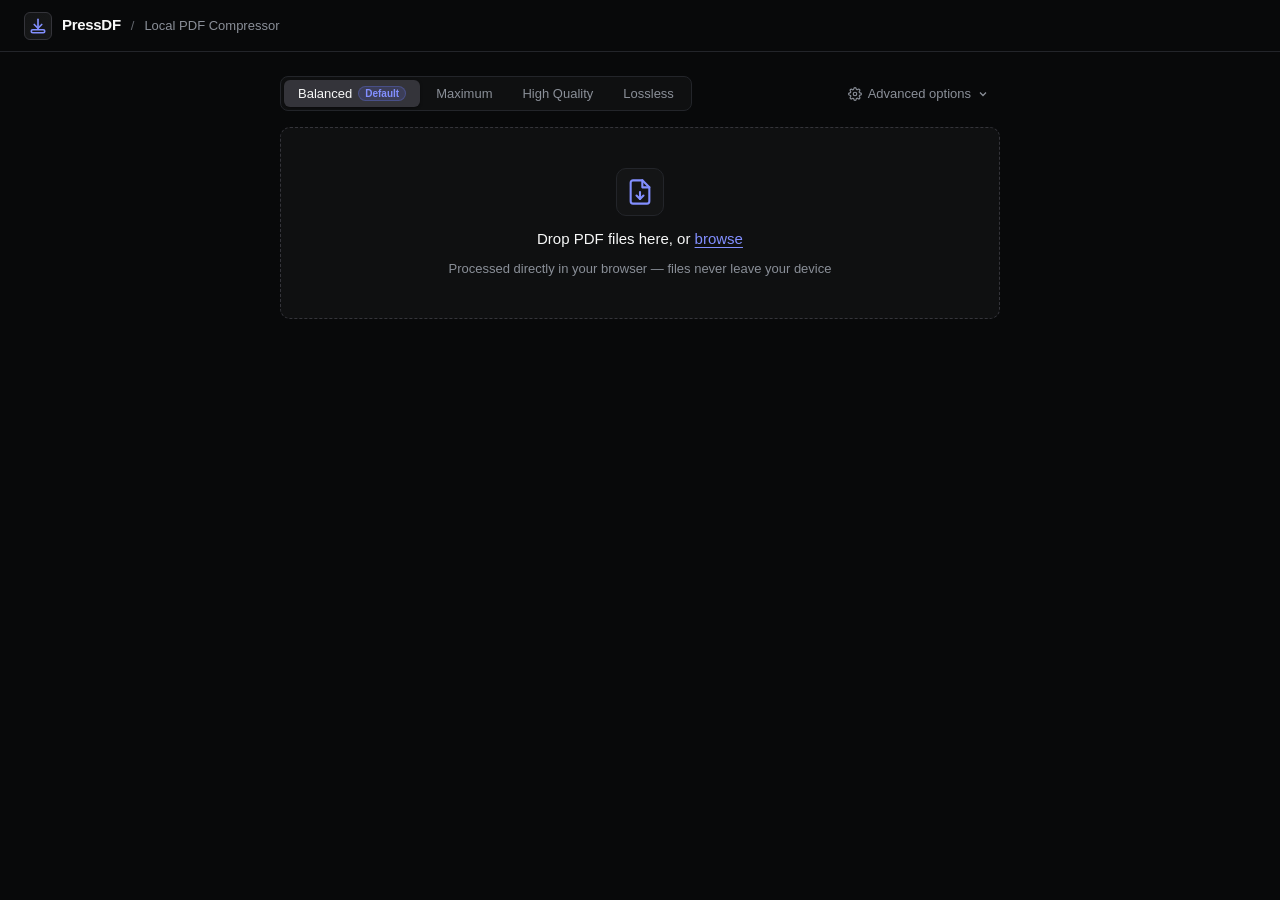
<file: docs/index.html>
<!DOCTYPE html>
<html lang="en">
<head>
  <meta charset="UTF-8" />
  <meta name="viewport" content="width=device-width, initial-scale=1.0" />
  <title>PressDF — Local PDF Compressor</title>
  <link rel="icon" type="image/svg+xml" href="data:image/svg+xml,%3Csvg xmlns='http://www.w3.org/2000/svg' viewBox='0 0 24 24' fill='none' stroke='%235e6ad2' stroke-width='2.2' stroke-linecap='round' stroke-linejoin='round'%3E%3Cpolyline points='7 10 12 15 17 10'/%3E%3Cline x1='12' y1='15' x2='12' y2='3'/%3E%3Crect x='3' y='17' width='18' height='4' rx='2'/%3E%3C/svg%3E" />
  <link rel="stylesheet" href="styles.css" />
</head>
<body>
  <div class="app-layout">
    <!-- Top Bar -->
    <header class="app-header">
      <div class="brand">
        <div class="brand-logo" aria-hidden="true">
          <svg width="18" height="18" viewBox="0 0 24 24" fill="none" stroke="currentColor" stroke-width="2.2" stroke-linecap="round" stroke-linejoin="round">
            <polyline points="7 10 12 15 17 10"></polyline>
            <line x1="12" y1="15" x2="12" y2="3"></line>
            <rect x="3" y="17" width="18" height="4" rx="2"></rect>
          </svg>
        </div>
        <span class="brand-name">PressDF</span>
        <span class="brand-divider">/</span>
        <span class="brand-tag">Local PDF Compressor</span>
      </div>
    </header>

    <!-- Main Focused Content (Single-Column, max-width: 760px) -->
    <main class="main-container">

      <!-- Preset Segmented Selector & Advanced Options Toggle -->
      <section class="compression-header" aria-label="Compression settings">
        <div class="presets-row">
          <div class="preset-pill-group" role="radiogroup" aria-label="Compression Presets">
            <button type="button" class="preset-pill active" data-preset="balanced" title="Recommended balance between file size and visual fidelity">
              <span>Balanced</span>
              <span class="pill-badge">Default</span>
            </button>
            <button type="button" class="preset-pill" data-preset="extreme" title="Maximum compression (96 DPI, 50% JPEG quality)">
              <span>Maximum</span>
            </button>
            <button type="button" class="preset-pill" data-preset="high_quality" title="High quality print and presentation (250 DPI, 88% JPEG quality)">
              <span>High Quality</span>
            </button>
            <button type="button" class="preset-pill" data-preset="lossless" title="Lossless PDF stream optimization without recompressing images">
              <span>Lossless</span>
            </button>
          </div>

          <button type="button" class="custom-toggle-btn" id="customToggleBtn" aria-expanded="false" title="Expand advanced compression parameters">
            <svg class="gear-icon" width="14" height="14" viewBox="0 0 24 24" fill="none" stroke="currentColor" stroke-width="2">
              <circle cx="12" cy="12" r="3"></circle>
              <path d="M19.4 15a1.65 1.65 0 0 0 .33 1.82l.06.06a2 2 0 0 1 0 2.83 2 2 0 0 1-2.83 0l-.06-.06a1.65 1.65 0 0 0-1.82-.33 1.65 1.65 0 0 0-1 1.51V21a2 2 0 0 1-2 2 2 2 0 0 1-2-2v-.09A1.65 1.65 0 0 0 9 19.4a1.65 1.65 0 0 0-1.82.33l-.06.06a2 2 0 0 1-2.83 0 2 2 0 0 1 0-2.83l.06-.06a1.65 1.65 0 0 0 .33-1.82 1.65 1.65 0 0 0-1.51-1H3a2 2 0 0 1-2-2 2 2 0 0 1 2-2h.09A1.65 1.65 0 0 0 4.6 9a1.65 1.65 0 0 0-.33-1.82l-.06-.06a2 2 0 0 1 0-2.83 2 2 0 0 1 2.83 0l.06.06a1.65 1.65 0 0 0 1.82.33H9a1.65 1.65 0 0 0 1-1.51V3a2 2 0 0 1 2-2 2 2 0 0 1 2 2v.09a1.65 1.65 0 0 0 1 1.51 1.65 1.65 0 0 0 1.82-.33l.06-.06a2 2 0 0 1 2.83 0 2 2 0 0 1 0 2.83l-.06.06a1.65 1.65 0 0 0-.33 1.82V9a1.65 1.65 0 0 0 1.51 1H21a2 2 0 0 1 2 2 2 2 0 0 1-2 2h-.09a1.65 1.65 0 0 0-1.51 1z"></path>
            </svg>
            <span>Advanced options</span>
            <svg class="chevron-icon" width="12" height="12" viewBox="0 0 24 24" fill="none" stroke="currentColor" stroke-width="2.5">
              <polyline points="6 9 12 15 18 9"></polyline>
            </svg>
          </button>
        </div>

        <!-- Collapsible Advanced Options Drawer -->
        <div class="custom-panel" id="customPanel" hidden>
          <div class="custom-panel-inner">
            <div class="custom-row">
              <div class="custom-field">
                <div class="field-header">
                  <label for="sliderQuality" class="field-label">Image Quality</label>
                  <span class="mono field-val" id="qualityReadout">75%</span>
                </div>
                <input type="range" id="sliderQuality" class="range-slider" min="10" max="95" step="1" value="75" />
              </div>

              <div class="custom-field">
                <div class="field-header">
                  <span class="field-label">Target DPI</span>
                  <span class="mono field-val" id="dpiReadout">150 DPI</span>
                </div>
                <div class="dpi-pills-row" id="dpiPills">
                  <button type="button" class="dpi-pill mono" data-dpi="72">72</button>
                  <button type="button" class="dpi-pill mono" data-dpi="96">96</button>
                  <button type="button" class="dpi-pill mono" data-dpi="120">120</button>
                  <button type="button" class="dpi-pill mono active" data-dpi="150">150</button>
                  <button type="button" class="dpi-pill mono" data-dpi="250">250</button>
                  <button type="button" class="dpi-pill mono" data-dpi="300">300</button>
                  <button type="button" class="dpi-pill mono" data-dpi="0">Orig</button>
                </div>
              </div>
            </div>

            <div class="custom-toggles-row">
              <label class="toggle-control" title="Downsample and recompress raster images inside the PDF">
                <input type="checkbox" id="toggleRecompressImages" checked />
                <span class="toggle-indicator"></span>
                <span>Recompress images</span>
              </label>

              <label class="toggle-control" title="Convert color images to grayscale">
                <input type="checkbox" id="toggleGrayscale" />
                <span class="toggle-indicator"></span>
                <span>Grayscale</span>
              </label>

              <label class="toggle-control" title="Compress PDF object streams losslessly">
                <input type="checkbox" id="toggleLosslessOptimize" checked />
                <span class="toggle-indicator"></span>
                <span>Lossless optimize</span>
              </label>

              <label class="toggle-control" title="Remove document metadata and XML XMP packets">
                <input type="checkbox" id="toggleStripMetadata" checked />
                <span class="toggle-indicator"></span>
                <span>Strip metadata</span>
              </label>
            </div>
          </div>
        </div>
      </section>

      <!-- Dropzone -->
      <div class="dropzone" id="dropzone" tabindex="0" role="button" aria-label="Drop PDF files here or click to browse">
        <input type="file" id="fileInput" accept=".pdf,application/pdf" multiple hidden />
        <div class="dropzone-box">
          <div class="dropzone-icon" aria-hidden="true">
            <svg width="28" height="28" viewBox="0 0 24 24" fill="none" stroke="currentColor" stroke-width="1.8" stroke-linecap="round" stroke-linejoin="round">
              <path d="M14 2H6a2 2 0 0 0-2 2v16a2 2 0 0 0 2 2h12a2 2 0 0 0 2-2V8z"></path>
              <polyline points="14 2 14 8 20 8"></polyline>
              <path d="M12 18v-6"></path>
              <path d="m9 15 3 3 3-3"></path>
            </svg>
          </div>
          <div class="dropzone-heading">
            Drop PDF files here, or <span class="browse-link">browse</span>
          </div>
          <div class="dropzone-sub">
            Processed directly in your browser — files never leave your device
          </div>
        </div>
      </div>

      <!-- File Cards List -->
      <section class="file-list" id="fileList" aria-label="Processed files list"></section>

      <!-- Bottom Action Bar (Appears when files are in the queue) -->
      <div class="bottom-bar hidden" id="bottomBar">
        <div class="bottom-bar-summary">
          <span class="summary-stat mono" id="summaryStat">0 files · 0 B saved</span>
          <span class="settings-dirty-pill hidden" id="settingsDirtyPill">Settings changed</span>
        </div>
        <div class="bottom-bar-actions">
          <button type="button" class="btn btn-secondary btn-sm hidden" id="recompressAllBtn" title="Re-compress queue with updated parameters">
            Re-compress
          </button>
          <button type="button" class="btn btn-primary btn-sm hidden" id="downloadZipBtn">
            <svg width="14" height="14" viewBox="0 0 24 24" fill="none" stroke="currentColor" stroke-width="2.2" stroke-linecap="round" stroke-linejoin="round">
              <path d="M21 15v4a2 2 0 0 1-2 2H5a2 2 0 0 1-2-2v-4"></path>
              <polyline points="7 10 12 15 17 10"></polyline>
              <line x1="12" y1="15" x2="12" y2="3"></line>
            </svg>
            <span id="downloadZipLabel">Download All (.ZIP)</span>
          </button>
          <button type="button" class="btn btn-ghost btn-sm" id="clearQueueBtn">
            Clear
          </button>
        </div>
      </div>

    </main>
  </div>

  <!-- Interactive Quality Inspector Modal (Side-by-side Proofing) -->
  <div class="modal-backdrop hidden" id="inspectorModal" role="dialog" aria-modal="true" aria-labelledby="inspectorTitle">
    <div class="modal-window">
      <!-- Modal Header -->
      <div class="modal-header">
        <div class="modal-title-group">
          <h3 class="modal-filename" id="inspectorTitle">document.pdf</h3>
          <span class="modal-reduction-badge mono" id="inspectorTelemetryPill">4.2 MB → 580 KB (-86%)</span>
        </div>

        <div class="modal-controls">
          <!-- Split vs Flip Mode -->
          <div class="segmented-control" role="group" aria-label="Comparison Mode">
            <button type="button" class="seg-btn active" data-view-mode="split" id="viewModeSplitBtn">Split</button>
            <button type="button" class="seg-btn" data-view-mode="flip" id="viewModeFlipBtn">Flip</button>
          </div>

          <!-- Page Navigation -->
          <div class="page-nav">
            <button type="button" class="nav-btn" id="prevPageBtn" title="Previous Page (Left Arrow)" aria-label="Previous Page">
              <svg width="14" height="14" viewBox="0 0 24 24" fill="none" stroke="currentColor" stroke-width="2.2"><polyline points="15 18 9 12 15 6"/></svg>
            </button>
            <span class="page-indicator mono" id="pageIndicator">Page 1 / 1</span>
            <button type="button" class="nav-btn" id="nextPageBtn" title="Next Page (Right Arrow)" aria-label="Next Page">
              <svg width="14" height="14" viewBox="0 0 24 24" fill="none" stroke="currentColor" stroke-width="2.2"><polyline points="9 18 15 12 9 6"/></svg>
            </button>
          </div>

          <!-- Zoom Selector -->
          <div class="zoom-group" role="group" aria-label="Zoom Level">
            <button type="button" class="zoom-btn mono active" data-zoom="100">100%</button>
            <button type="button" class="zoom-btn mono" data-zoom="150">150%</button>
            <button type="button" class="zoom-btn mono" data-zoom="200">200%</button>
          </div>
        </div>

        <div class="modal-header-actions">
          <a href="#" class="btn btn-primary btn-sm" id="inspectorDownloadBtn" download>
            <svg width="14" height="14" viewBox="0 0 24 24" fill="none" stroke="currentColor" stroke-width="2.2">
              <path d="M21 15v4a2 2 0 0 1-2 2H5a2 2 0 0 1-2-2v-4"/>
              <polyline points="7 10 12 15 17 10"/>
              <line x1="12" y1="15" x2="12" y2="3"/>
            </svg>
            <span>Download</span>
          </a>
          <button type="button" class="icon-close-btn" id="closeInspectorBtn" title="Close (Esc)" aria-label="Close Inspector">
            <svg width="16" height="16" viewBox="0 0 24 24" fill="none" stroke="currentColor" stroke-width="2.2"><line x1="18" y1="6" x2="6" y2="18"/><line x1="6" y1="6" x2="18" y2="18"/></svg>
          </button>
        </div>
      </div>

      <!-- Flip Mode Bar (Only visible in Flip Mode) -->
      <div class="flip-bar hidden" id="flipModeBanner">
        <span class="flip-badge mono" id="flipStateLabel">VIEWING: COMPRESSED</span>
        <button type="button" class="btn btn-secondary btn-xs" id="flipToggleBtn">
          Press Spacebar or Click to Toggle Original / Compressed
        </button>
      </div>

      <!-- Viewport Comparison Canvas -->
      <div class="inspector-stage" id="inspectorStage">
        <!-- Pane 1: Original -->
        <div class="inspector-pane" id="paneOriginal">
          <div class="pane-tag-bar">
            <span class="pane-tag">Original</span>
            <span class="pane-size mono" id="paneOriginalSize">—</span>
          </div>
          <div class="pane-viewport" id="scrollOriginal">
            <div class="preview-center">
              <div class="loader" id="loaderOriginal">
                <div class="spinner"></div>
                <span>Rendering...</span>
              </div>
              <canvas id="canvasOriginal" class="preview-canvas"></canvas>
            </div>
          </div>
        </div>

        <!-- Pane 2: Compressed -->
        <div class="inspector-pane" id="paneCompressed">
          <div class="pane-tag-bar">
            <span class="pane-tag tag-accent">Compressed</span>
            <span class="pane-size mono accent-green" id="paneCompressedSize">—</span>
          </div>
          <div class="pane-viewport" id="scrollCompressed">
            <div class="preview-center">
              <div class="loader" id="loaderCompressed">
                <div class="spinner"></div>
                <span>Rendering...</span>
              </div>
              <canvas id="canvasCompressed" class="preview-canvas"></canvas>
            </div>
          </div>
        </div>
      </div>
    </div>
  </div>

  <!-- Toast Container -->
  <div class="toast-container" id="toastContainer" aria-live="polite"></div>

  <!-- Vendored Client-Side Libraries -->
  <script src="vendor/pdf-lib.min.js"></script>
  <script src="vendor/pdf.min.js"></script>
  <script src="vendor/jszip.min.js"></script>
  <script src="compressor.js"></script>
  <script src="app.js"></script>
</body>
</html>
</file>
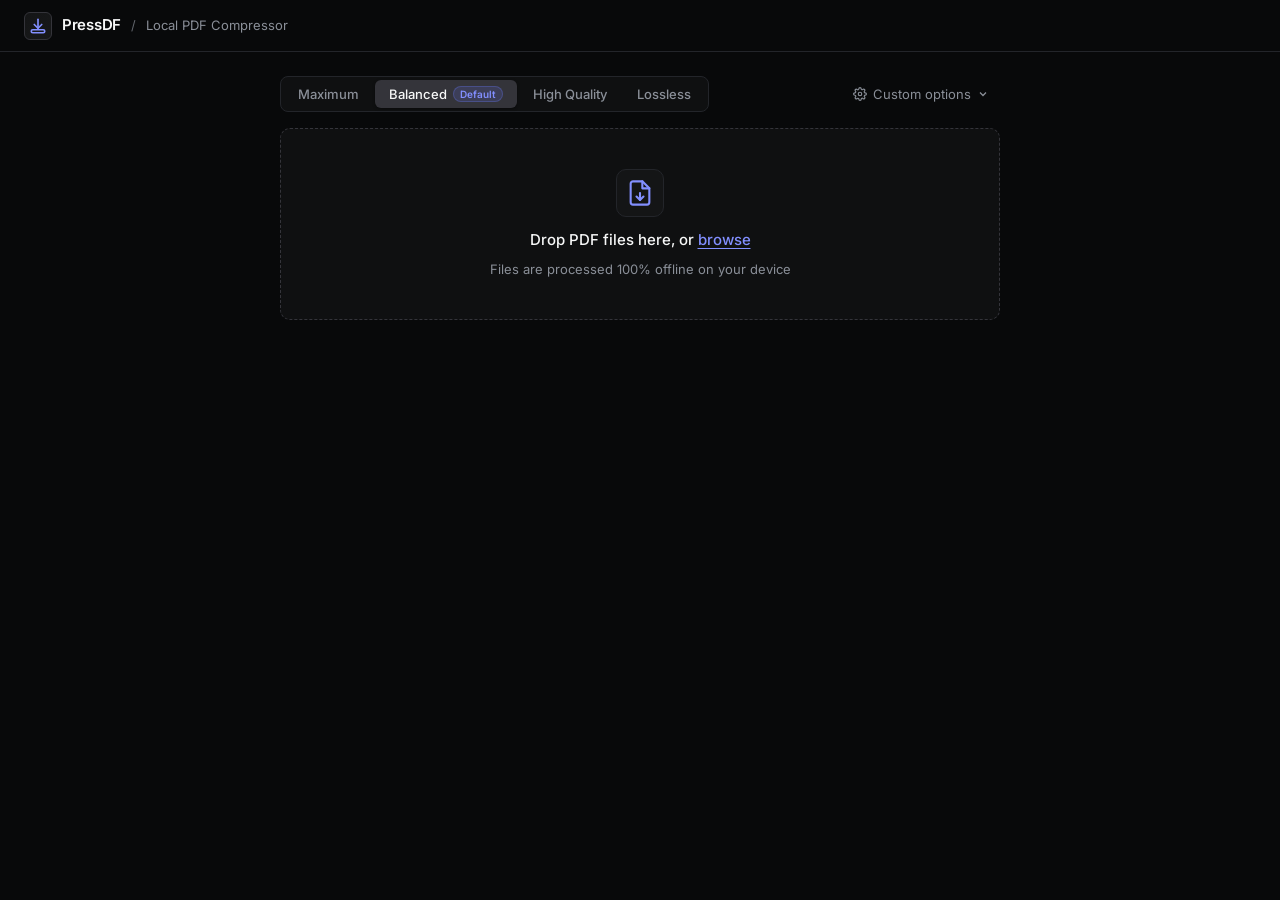
<file: static/index.html>
<!DOCTYPE html>
<html lang="en">
<head>
  <meta charset="UTF-8" />
  <meta name="viewport" content="width=device-width, initial-scale=1.0" />
  <title>PressDF — Local PDF Compressor</title>
  <link rel="preconnect" href="https://fonts.googleapis.com" />
  <link rel="preconnect" href="https://fonts.gstatic.com" crossorigin />
  <link href="https://fonts.googleapis.com/css2?family=Inter:wght@400;500;600;700&family=JetBrains+Mono:wght@400;500&display=swap" rel="stylesheet" />
  <link rel="stylesheet" href="/static/styles.css" />
</head>
<body>
  <div class="app-layout">
    <!-- Top Bar -->
    <header class="app-header">
      <div class="brand">
        <div class="brand-logo" aria-hidden="true">
          <svg width="18" height="18" viewBox="0 0 24 24" fill="none" stroke="currentColor" stroke-width="2.2" stroke-linecap="round" stroke-linejoin="round">
            <polyline points="7 10 12 15 17 10"></polyline>
            <line x1="12" y1="15" x2="12" y2="3"></line>
            <rect x="3" y="17" width="18" height="4" rx="2"></rect>
          </svg>
        </div>
        <span class="brand-name">PressDF</span>
        <span class="brand-divider">/</span>
        <span class="brand-tag">Local PDF Compressor</span>
      </div>
    </header>

    <!-- Main Focused Content (Single-Column, max-width: 760px) -->
    <main class="main-container">

      <!-- Preset Segmented Selector & Custom Toggle -->
      <section class="compression-header" aria-label="Compression settings">
        <div class="presets-row">
          <div class="preset-pill-group" role="radiogroup" aria-label="Compression Presets">
            <button type="button" class="preset-pill" data-preset="extreme" title="Maximum compression (96 DPI, 50% JPEG quality)">
              <span>Maximum</span>
            </button>
            <button type="button" class="preset-pill active" data-preset="balanced" title="Recommended balance between file size and visual fidelity">
              <span>Balanced</span>
              <span class="pill-badge">Default</span>
            </button>
            <button type="button" class="preset-pill" data-preset="high_quality" title="High quality print and presentation (250 DPI, 88% JPEG quality)">
              <span>High Quality</span>
            </button>
            <button type="button" class="preset-pill" data-preset="lossless" title="Lossless PDF stream optimization and font subsetting without modifying images">
              <span>Lossless</span>
            </button>
          </div>

          <button type="button" class="custom-toggle-btn" id="customToggleBtn" aria-expanded="false" title="Expand custom compression parameters">
            <svg class="gear-icon" width="14" height="14" viewBox="0 0 24 24" fill="none" stroke="currentColor" stroke-width="2">
              <circle cx="12" cy="12" r="3"></circle>
              <path d="M19.4 15a1.65 1.65 0 0 0 .33 1.82l.06.06a2 2 0 0 1 0 2.83 2 2 0 0 1-2.83 0l-.06-.06a1.65 1.65 0 0 0-1.82-.33 1.65 1.65 0 0 0-1 1.51V21a2 2 0 0 1-2 2 2 2 0 0 1-2-2v-.09A1.65 1.65 0 0 0 9 19.4a1.65 1.65 0 0 0-1.82.33l-.06.06a2 2 0 0 1-2.83 0 2 2 0 0 1 0-2.83l.06-.06a1.65 1.65 0 0 0 .33-1.82 1.65 1.65 0 0 0-1.51-1H3a2 2 0 0 1-2-2 2 2 0 0 1 2-2h.09A1.65 1.65 0 0 0 4.6 9a1.65 1.65 0 0 0-.33-1.82l-.06-.06a2 2 0 0 1 0-2.83 2 2 0 0 1 2.83 0l.06.06a1.65 1.65 0 0 0 1.82.33H9a1.65 1.65 0 0 0 1-1.51V3a2 2 0 0 1 2-2 2 2 0 0 1 2 2v.09a1.65 1.65 0 0 0 1 1.51 1.65 1.65 0 0 0 1.82-.33l.06-.06a2 2 0 0 1 2.83 0 2 2 0 0 1 0 2.83l-.06.06a1.65 1.65 0 0 0-.33 1.82V9a1.65 1.65 0 0 0 1.51 1H21a2 2 0 0 1 2 2 2 2 0 0 1-2 2h-.09a1.65 1.65 0 0 0-1.51 1z"></path>
            </svg>
            <span>Custom options</span>
            <svg class="chevron-icon" width="12" height="12" viewBox="0 0 24 24" fill="none" stroke="currentColor" stroke-width="2.5">
              <polyline points="6 9 12 15 18 9"></polyline>
            </svg>
          </button>
        </div>

        <!-- Collapsible Custom Options Drawer -->
        <div class="custom-panel" id="customPanel" hidden>
          <div class="custom-panel-inner">
            <div class="custom-row">
              <div class="custom-field">
                <div class="field-header">
                  <label for="sliderQuality" class="field-label">JPEG Quality</label>
                  <span class="mono field-val" id="qualityReadout">75%</span>
                </div>
                <input type="range" id="sliderQuality" class="range-slider" min="10" max="95" step="1" value="75" />
              </div>

              <div class="custom-field">
                <div class="field-header">
                  <span class="field-label">Target Max DPI</span>
                  <span class="mono field-val" id="dpiReadout">150 DPI</span>
                </div>
                <div class="dpi-pills-row" id="dpiPills">
                  <button type="button" class="dpi-pill mono" data-dpi="72">72</button>
                  <button type="button" class="dpi-pill mono" data-dpi="96">96</button>
                  <button type="button" class="dpi-pill mono" data-dpi="120">120</button>
                  <button type="button" class="dpi-pill mono active" data-dpi="150">150</button>
                  <button type="button" class="dpi-pill mono" data-dpi="250">250</button>
                  <button type="button" class="dpi-pill mono" data-dpi="300">300</button>
                  <button type="button" class="dpi-pill mono" data-dpi="0">Orig</button>
                </div>
              </div>
            </div>

            <div class="custom-toggles-row">
              <label class="toggle-control" title="Downsample and recompress raster images inside the PDF">
                <input type="checkbox" id="toggleRecompressImages" checked />
                <span class="toggle-indicator"></span>
                <span>Recompress images</span>
              </label>

              <label class="toggle-control" title="Convert colour images to 8-bit grayscale">
                <input type="checkbox" id="toggleGrayscale" />
                <span class="toggle-indicator"></span>
                <span>Grayscale images</span>
              </label>

              <label class="toggle-control" title="Eliminate duplicate objects and apply flate stream compression">
                <input type="checkbox" id="toggleLosslessOptimize" checked />
                <span class="toggle-indicator"></span>
                <span>Deflate &amp; Deduplicate</span>
              </label>

              <label class="toggle-control" title="Prune unused glyphs from embedded fonts">
                <input type="checkbox" id="toggleSubsetFonts" checked />
                <span class="toggle-indicator"></span>
                <span>Subset fonts</span>
              </label>

              <label class="toggle-control" title="Remove XML packets and editing metadata">
                <input type="checkbox" id="toggleStripMetadata" checked />
                <span class="toggle-indicator"></span>
                <span>Strip metadata</span>
              </label>
            </div>
          </div>
        </div>
      </section>

      <!-- Dropzone -->
      <div class="dropzone" id="dropzone" tabindex="0" role="button" aria-label="Drop PDF files here or click to browse">
        <input type="file" id="fileInput" accept=".pdf,application/pdf" multiple hidden />
        <div class="dropzone-box">
          <div class="dropzone-icon" aria-hidden="true">
            <svg width="28" height="28" viewBox="0 0 24 24" fill="none" stroke="currentColor" stroke-width="1.8" stroke-linecap="round" stroke-linejoin="round">
              <path d="M14 2H6a2 2 0 0 0-2 2v16a2 2 0 0 0 2 2h12a2 2 0 0 0 2-2V8z"></path>
              <polyline points="14 2 14 8 20 8"></polyline>
              <path d="M12 18v-6"></path>
              <path d="m9 15 3 3 3-3"></path>
            </svg>
          </div>
          <div class="dropzone-heading">
            Drop PDF files here, or <span class="browse-link">browse</span>
          </div>
          <div class="dropzone-sub">
            Files are processed 100% offline on your device
          </div>
        </div>
      </div>

      <!-- File Cards List -->
      <section class="file-list" id="fileList" aria-label="Processed files list"></section>

      <!-- Bottom Action Bar (Appears when files are in the queue) -->
      <div class="bottom-bar hidden" id="bottomBar">
        <div class="bottom-bar-summary">
          <span class="summary-stat mono" id="summaryStat">0 files · 0 B saved</span>
          <span class="settings-dirty-pill hidden" id="settingsDirtyPill">Settings changed</span>
        </div>
        <div class="bottom-bar-actions">
          <button type="button" class="btn btn-secondary btn-sm hidden" id="recompressAllBtn" title="Re-compress queue with updated parameters">
            Re-compress
          </button>
          <button type="button" class="btn btn-primary btn-sm hidden" id="downloadZipBtn">
            <svg width="14" height="14" viewBox="0 0 24 24" fill="none" stroke="currentColor" stroke-width="2.2" stroke-linecap="round" stroke-linejoin="round">
              <path d="M21 15v4a2 2 0 0 1-2 2H5a2 2 0 0 1-2-2v-4"></path>
              <polyline points="7 10 12 15 17 10"></polyline>
              <line x1="12" y1="15" x2="12" y2="3"></line>
            </svg>
            <span id="downloadZipLabel">Download All (.ZIP)</span>
          </button>
          <button type="button" class="btn btn-ghost btn-sm" id="clearQueueBtn">
            Clear
          </button>
        </div>
      </div>

    </main>
  </div>

  <!-- Interactive Quality Inspector Modal (Side-by-side Proofing) -->
  <div class="modal-backdrop hidden" id="inspectorModal" role="dialog" aria-modal="true" aria-labelledby="inspectorTitle">
    <div class="modal-window">
      <!-- Modal Header -->
      <div class="modal-header">
        <div class="modal-title-group">
          <h3 class="modal-filename" id="inspectorTitle">document.pdf</h3>
          <span class="modal-reduction-badge mono" id="inspectorTelemetryPill">4.2 MB → 580 KB (-86%)</span>
        </div>

        <div class="modal-controls">
          <!-- Split vs Flip Mode -->
          <div class="segmented-control" role="group" aria-label="Comparison Mode">
            <button type="button" class="seg-btn active" data-view-mode="split" id="viewModeSplitBtn">Split</button>
            <button type="button" class="seg-btn" data-view-mode="flip" id="viewModeFlipBtn">Flip</button>
          </div>

          <!-- Page Navigation -->
          <div class="page-nav">
            <button type="button" class="nav-btn" id="prevPageBtn" title="Previous Page (Left Arrow)" aria-label="Previous Page">
              <svg width="14" height="14" viewBox="0 0 24 24" fill="none" stroke="currentColor" stroke-width="2.2"><polyline points="15 18 9 12 15 6"/></svg>
            </button>
            <span class="page-indicator mono" id="pageIndicator">Page 1 / 1</span>
            <button type="button" class="nav-btn" id="nextPageBtn" title="Next Page (Right Arrow)" aria-label="Next Page">
              <svg width="14" height="14" viewBox="0 0 24 24" fill="none" stroke="currentColor" stroke-width="2.2"><polyline points="9 18 15 12 9 6"/></svg>
            </button>
          </div>

          <!-- Zoom Selector -->
          <div class="zoom-group" role="group" aria-label="Zoom Level">
            <button type="button" class="zoom-btn mono active" data-zoom="100">100%</button>
            <button type="button" class="zoom-btn mono" data-zoom="150">150%</button>
            <button type="button" class="zoom-btn mono" data-zoom="200">200%</button>
          </div>
        </div>

        <div class="modal-header-actions">
          <button type="button" class="btn btn-primary btn-sm" id="inspectorDownloadBtn">
            <svg width="14" height="14" viewBox="0 0 24 24" fill="none" stroke="currentColor" stroke-width="2.2">
              <path d="M21 15v4a2 2 0 0 1-2 2H5a2 2 0 0 1-2-2v-4"/>
              <polyline points="7 10 12 15 17 10"/>
              <line x1="12" y1="15" x2="12" y2="3"/>
            </svg>
            <span>Download</span>
          </button>
          <button type="button" class="icon-close-btn" id="closeInspectorBtn" title="Close (Esc)" aria-label="Close Inspector">
            <svg width="16" height="16" viewBox="0 0 24 24" fill="none" stroke="currentColor" stroke-width="2.2"><line x1="18" y1="6" x2="6" y2="18"/><line x1="6" y1="6" x2="18" y2="18"/></svg>
          </button>
        </div>
      </div>

      <!-- Flip Mode Bar (Only visible in Flip Mode) -->
      <div class="flip-bar hidden" id="flipModeBanner">
        <span class="flip-badge mono" id="flipStateLabel">VIEWING: COMPRESSED</span>
        <button type="button" class="btn btn-secondary btn-xs" id="flipToggleBtn">
          Hold Spacebar or Click to Toggle Original / Compressed
        </button>
      </div>

      <!-- Viewport Comparison Canvas -->
      <div class="inspector-stage" id="inspectorStage">
        <!-- Pane 1: Original -->
        <div class="inspector-pane" id="paneOriginal">
          <div class="pane-tag-bar">
            <span class="pane-tag">Original</span>
            <span class="pane-size mono" id="paneOriginalSize">—</span>
          </div>
          <div class="pane-viewport" id="scrollOriginal">
            <div class="preview-center">
              <div class="loader" id="loaderOriginal">
                <div class="spinner"></div>
                <span>Rendering...</span>
              </div>
              <img id="imgOriginal" class="preview-img" alt="Original Page" draggable="false" />
            </div>
          </div>
        </div>

        <!-- Pane 2: Compressed -->
        <div class="inspector-pane" id="paneCompressed">
          <div class="pane-tag-bar">
            <span class="pane-tag tag-accent">Compressed</span>
            <span class="pane-size mono accent-green" id="paneCompressedSize">—</span>
          </div>
          <div class="pane-viewport" id="scrollCompressed">
            <div class="preview-center">
              <div class="loader" id="loaderCompressed">
                <div class="spinner"></div>
                <span>Rendering...</span>
              </div>
              <img id="imgCompressed" class="preview-img" alt="Compressed Page" draggable="false" />
            </div>
          </div>
        </div>
      </div>
    </div>
  </div>

  <!-- Toast Container -->
  <div class="toast-container" id="toastContainer" aria-live="polite"></div>

  <script src="/static/app.js"></script>
</body>
</html>
</file>
<file: docs/styles.css>
/**
 * PressDF — Linear Design System Specification
 * Minimal, Uncrowded, Client-Side Browser App
 * Colors: Canvas #08090a, Surface #0f1011/#141516, Hairline #23252a, Accent #5e6ad2
 */

:root {
  --canvas: #08090a;
  --surface-1: #0f1011;
  --surface-2: #141516;
  --surface-3: #18191a;
  --hairline: #23252a;
  --hairline-strong: #34343a;
  --hairline-tertiary: #3e3e44;

  --ink: #f7f8f8;
  --ink-muted: #d0d6e0;
  --ink-subtle: #8a8f98;
  --ink-tertiary: #62666d;

  --accent-primary: #5e6ad2;
  --accent-hover: #828fff;
  --accent-focus: #5e69d1;
  --accent-green: #27a644;
  --accent-danger: #f87171;

  --font-sans: "Inter", -apple-system, BlinkMacSystemFont, "SF Pro Display", "Segoe UI", Roboto, sans-serif;
  --font-mono: "JetBrains Mono", ui-monospace, SFMono-Regular, Menlo, monospace;
}

*, *::before, *::after {
  box-sizing: border-box;
  margin: 0;
  padding: 0;
}

html, body {
  width: 100%;
  height: 100%;
  background-color: var(--canvas);
  color: var(--ink);
  font-family: var(--font-sans);
  font-size: 14px;
  line-height: 1.5;
  -webkit-font-smoothing: antialiased;
  -moz-osx-font-smoothing: grayscale;
  overflow-x: hidden;
  user-select: none;
}

input, button, select, textarea {
  font-family: inherit;
  color: inherit;
}

.mono {
  font-family: var(--font-mono);
}

.hidden {
  display: none !important;
}

/* Custom Minimal Scrollbar */
::-webkit-scrollbar {
  width: 6px;
  height: 6px;
}
::-webkit-scrollbar-track {
  background: transparent;
}
::-webkit-scrollbar-thumb {
  background: var(--hairline-strong);
  border-radius: 9999px;
}
::-webkit-scrollbar-thumb:hover {
  background: var(--ink-tertiary);
}

/* App Shell */
.app-layout {
  min-height: 100vh;
  display: flex;
  flex-direction: column;
  background-color: var(--canvas);
}

/* Header */
.app-header {
  height: 52px;
  background-color: var(--canvas);
  border-bottom: 1px solid var(--hairline);
  display: flex;
  align-items: center;
  justify-content: space-between;
  padding: 0 24px;
  flex-shrink: 0;
}

.brand {
  display: flex;
  align-items: center;
  gap: 10px;
}

.brand-logo {
  width: 28px;
  height: 28px;
  background: linear-gradient(135deg, var(--surface-2) 0%, var(--surface-3) 100%);
  border: 1px solid var(--hairline-strong);
  border-radius: 6px;
  display: flex;
  align-items: center;
  justify-content: center;
  color: var(--accent-hover);
}

.brand-name {
  font-size: 15px;
  font-weight: 600;
  letter-spacing: -0.3px;
  color: var(--ink);
}

.brand-divider {
  color: var(--ink-tertiary);
  font-size: 13px;
}

.brand-tag {
  color: var(--ink-subtle);
  font-size: 13px;
  font-weight: 400;
}

/* Main Workspace */
.main-container {
  width: 100%;
  max-width: 760px;
  margin: 0 auto;
  padding: 24px 20px 48px;
  display: flex;
  flex-direction: column;
  gap: 16px;
}

/* Preset Segmented Bar & Advanced Toggle */
.compression-header {
  display: flex;
  flex-direction: column;
  gap: 10px;
}

.presets-row {
  display: flex;
  align-items: center;
  justify-content: space-between;
  gap: 12px;
  flex-wrap: wrap;
}

.preset-pill-group {
  display: inline-flex;
  background-color: var(--surface-1);
  border: 1px solid var(--hairline);
  border-radius: 8px;
  padding: 3px;
  gap: 2px;
  flex-wrap: wrap;
}

.preset-pill {
  background: transparent;
  border: none;
  border-radius: 6px;
  padding: 6px 14px;
  font-size: 13px;
  font-weight: 500;
  color: var(--ink-subtle);
  cursor: pointer;
  display: inline-flex;
  align-items: center;
  gap: 6px;
  transition: all 0.15s ease;
  user-select: none;
}

.preset-pill:hover {
  color: var(--ink);
  background-color: var(--surface-2);
}

.preset-pill.active {
  background-color: var(--hairline-strong);
  color: var(--ink);
  box-shadow: 0 1px 3px rgba(0, 0, 0, 0.4);
}

.pill-badge {
  font-size: 10px;
  font-weight: 600;
  padding: 1px 6px;
  border-radius: 9999px;
  background-color: rgba(94, 106, 210, 0.2);
  color: var(--accent-hover);
  border: 1px solid rgba(94, 106, 210, 0.4);
}

.custom-toggle-btn {
  background: transparent;
  border: 1px solid transparent;
  border-radius: 6px;
  padding: 6px 10px;
  font-size: 13px;
  color: var(--ink-subtle);
  cursor: pointer;
  display: inline-flex;
  align-items: center;
  gap: 6px;
  transition: all 0.15s ease;
}

.custom-toggle-btn:hover {
  color: var(--ink);
  background-color: var(--surface-1);
  border-color: var(--hairline);
}

.custom-toggle-btn.open .chevron-icon {
  transform: rotate(180deg);
}

.chevron-icon {
  transition: transform 0.2s ease;
}

/* Collapsible Advanced Options Panel */
.custom-panel {
  background-color: var(--surface-1);
  border: 1px solid var(--hairline);
  border-radius: 8px;
  overflow: hidden;
  animation: slideDown 0.2s ease-out;
}

@keyframes slideDown {
  from { opacity: 0; transform: translateY(-4px); }
  to { opacity: 1; transform: translateY(0); }
}

.custom-panel-inner {
  padding: 16px;
  display: flex;
  flex-direction: column;
  gap: 16px;
}

.custom-row {
  display: grid;
  grid-template-columns: 1fr 1fr;
  gap: 20px;
}

@media (max-width: 600px) {
  .custom-row {
    grid-template-columns: 1fr;
  }
}

.custom-field {
  display: flex;
  flex-direction: column;
  gap: 8px;
}

.field-header {
  display: flex;
  align-items: center;
  justify-content: space-between;
}

.field-label {
  font-size: 12px;
  font-weight: 500;
  color: var(--ink-muted);
}

.field-val {
  font-size: 12px;
  color: var(--accent-hover);
}

.range-slider {
  -webkit-appearance: none;
  appearance: none;
  width: 100%;
  height: 4px;
  background: var(--hairline-strong);
  border-radius: 2px;
  outline: none;
  cursor: pointer;
}

.range-slider::-webkit-slider-thumb {
  -webkit-appearance: none;
  appearance: none;
  width: 16px;
  height: 16px;
  border-radius: 50%;
  background: var(--accent-primary);
  border: 2px solid var(--canvas);
  cursor: pointer;
  box-shadow: 0 1px 4px rgba(0, 0, 0, 0.6);
  transition: transform 0.1s ease;
}

.range-slider::-webkit-slider-thumb:hover {
  transform: scale(1.15);
  background: var(--accent-hover);
}

.dpi-pills-row {
  display: flex;
  gap: 4px;
  flex-wrap: wrap;
}

.dpi-pill {
  background: var(--surface-2);
  border: 1px solid var(--hairline);
  border-radius: 4px;
  padding: 4px 8px;
  font-size: 11px;
  color: var(--ink-subtle);
  cursor: pointer;
  transition: all 0.15s ease;
}

.dpi-pill:hover {
  color: var(--ink);
  border-color: var(--hairline-strong);
}

.dpi-pill.active {
  background: var(--hairline-strong);
  border-color: var(--accent-primary);
  color: var(--ink);
}

.custom-toggles-row {
  display: flex;
  flex-wrap: wrap;
  gap: 16px;
  padding-top: 12px;
  border-top: 1px solid var(--hairline);
}

.toggle-control {
  display: inline-flex;
  align-items: center;
  gap: 8px;
  cursor: pointer;
  font-size: 12px;
  color: var(--ink-muted);
  user-select: none;
  position: relative;
}

.toggle-control input {
  position: absolute;
  opacity: 0;
  width: 0;
  height: 0;
}

.toggle-indicator {
  width: 16px;
  height: 16px;
  border: 1px solid var(--hairline-strong);
  border-radius: 4px;
  background: var(--surface-2);
  display: flex;
  align-items: center;
  justify-content: center;
  transition: all 0.15s ease;
}

.toggle-control input:checked + .toggle-indicator {
  background: var(--accent-primary);
  border-color: var(--accent-primary);
}

.toggle-control input:checked + .toggle-indicator::after {
  content: "";
  width: 4px;
  height: 8px;
  border: solid white;
  border-width: 0 2px 2px 0;
  transform: rotate(45deg);
  margin-bottom: 2px;
}

/* Dropzone */
.dropzone {
  background-color: var(--surface-1);
  border: 1px dashed var(--hairline-strong);
  border-radius: 10px;
  padding: 40px 24px;
  cursor: pointer;
  transition: all 0.2s cubic-bezier(0.16, 1, 0.3, 1);
  outline: none;
}

.dropzone:hover,
.dropzone:focus-visible,
.dropzone.drag-over {
  border-color: var(--accent-primary);
  background-color: var(--surface-2);
  box-shadow: 0 0 0 1px rgba(94, 106, 210, 0.25), 0 8px 24px rgba(0, 0, 0, 0.4);
}

.dropzone-box {
  display: flex;
  flex-direction: column;
  align-items: center;
  text-align: center;
  gap: 8px;
}

.dropzone-icon {
  width: 48px;
  height: 48px;
  border-radius: 10px;
  background: var(--surface-2);
  border: 1px solid var(--hairline);
  display: flex;
  align-items: center;
  justify-content: center;
  color: var(--accent-hover);
  margin-bottom: 4px;
}

.dropzone-heading {
  font-size: 15px;
  font-weight: 500;
  color: var(--ink);
}

.browse-link {
  color: var(--accent-hover);
  text-decoration: underline;
  text-underline-offset: 3px;
}

.dropzone-sub {
  font-size: 13px;
  color: var(--ink-subtle);
}

/* File List Queue */
.file-list {
  display: flex;
  flex-direction: column;
  gap: 8px;
}

/* Individual File Card */
.file-card {
  background-color: var(--surface-1);
  border: 1px solid var(--hairline);
  border-radius: 8px;
  padding: 12px 16px;
  display: flex;
  align-items: center;
  justify-content: space-between;
  gap: 16px;
  transition: border-color 0.15s ease, background-color 0.15s ease;
}

.file-card:hover {
  border-color: var(--hairline-strong);
  background-color: var(--surface-2);
}

.file-info-col {
  display: flex;
  align-items: center;
  gap: 12px;
  min-width: 0;
  flex: 1;
}

.file-icon {
  width: 32px;
  height: 32px;
  border-radius: 6px;
  background: var(--surface-2);
  border: 1px solid var(--hairline);
  display: flex;
  align-items: center;
  justify-content: center;
  color: var(--accent-hover);
  flex-shrink: 0;
}

.file-titles {
  min-width: 0;
  display: flex;
  flex-direction: column;
  gap: 2px;
}

.file-name {
  font-size: 14px;
  font-weight: 500;
  color: var(--ink);
  white-space: nowrap;
  overflow: hidden;
  text-overflow: ellipsis;
  max-width: 260px;
}

.file-meta {
  font-size: 12px;
  color: var(--ink-subtle);
}

.file-telemetry-col {
  display: flex;
  align-items: center;
  gap: 10px;
  flex-shrink: 0;
}

.size-transition {
  font-size: 13px;
  display: flex;
  align-items: center;
  gap: 6px;
}

.size-orig {
  color: var(--ink-subtle);
}

.size-arrow {
  color: var(--ink-tertiary);
}

.size-comp {
  color: var(--ink);
  font-weight: 500;
}

.reduction-badge {
  font-size: 12px;
  font-weight: 600;
  padding: 2px 8px;
  border-radius: 9999px;
  background-color: rgba(39, 166, 68, 0.15);
  color: var(--accent-green);
  border: 1px solid rgba(39, 166, 68, 0.3);
}

.reduction-badge.minimal {
  background-color: var(--surface-3);
  color: var(--ink-subtle);
  border-color: var(--hairline);
}

.file-actions-col {
  display: flex;
  align-items: center;
  gap: 6px;
  flex-shrink: 0;
}

@media (max-width: 640px) {
  .file-card {
    flex-wrap: wrap;
    gap: 10px;
  }
  .file-telemetry-col {
    order: 3;
    width: 100%;
    justify-content: space-between;
    padding-top: 8px;
    border-top: 1px solid var(--hairline);
  }
}

/* Processing State */
.file-card.status-processing {
  opacity: 0.9;
}

.processing-state {
  display: flex;
  align-items: center;
  gap: 10px;
  font-size: 13px;
  color: var(--ink-subtle);
}

.spinner {
  width: 14px;
  height: 14px;
  border: 2px solid var(--hairline-strong);
  border-top-color: var(--accent-hover);
  border-radius: 50%;
  animation: spin 0.8s linear infinite;
}

@keyframes spin {
  to { transform: rotate(360deg); }
}

/* Error State */
.error-msg {
  color: var(--accent-danger);
  font-size: 12px;
}

/* Buttons */
.btn {
  display: inline-flex;
  align-items: center;
  justify-content: center;
  gap: 6px;
  font-size: 13px;
  font-weight: 500;
  padding: 6px 12px;
  border-radius: 6px;
  cursor: pointer;
  text-decoration: none;
  transition: all 0.15s ease;
  user-select: none;
  border: 1px solid transparent;
}

.btn:disabled {
  opacity: 0.5;
  cursor: not-allowed;
}

.btn-primary {
  background-color: var(--accent-primary);
  color: #ffffff;
}

.btn-primary:hover:not(:disabled) {
  background-color: var(--accent-hover);
}

.btn-secondary {
  background-color: var(--surface-2);
  border-color: var(--hairline);
  color: var(--ink-muted);
}

.btn-secondary:hover:not(:disabled) {
  background-color: var(--surface-3);
  border-color: var(--hairline-strong);
  color: var(--ink);
}

.btn-ghost {
  background: transparent;
  color: var(--ink-subtle);
}

.btn-ghost:hover:not(:disabled) {
  background: var(--surface-2);
  color: var(--ink);
}

.btn-sm {
  padding: 5px 10px;
  font-size: 12px;
}

.btn-xs {
  padding: 3px 8px;
  font-size: 11px;
}

.icon-btn, .btn-icon-subtle {
  background: transparent;
  border: none;
  color: var(--ink-tertiary);
  width: 28px;
  height: 28px;
  border-radius: 6px;
  display: inline-flex;
  align-items: center;
  justify-content: center;
  cursor: pointer;
  transition: all 0.15s ease;
}

.btn-icon-subtle:hover {
  background: var(--surface-3);
  color: var(--ink);
}

.btn-icon-subtle.remove-btn:hover {
  color: var(--accent-danger);
  background: rgba(248, 113, 113, 0.12);
}

/* Bottom Bar */
.bottom-bar {
  background-color: var(--surface-1);
  border: 1px solid var(--hairline);
  border-radius: 8px;
  padding: 10px 16px;
  display: flex;
  align-items: center;
  justify-content: space-between;
  gap: 16px;
  margin-top: 8px;
  flex-wrap: wrap;
}

.bottom-bar-summary {
  display: flex;
  align-items: center;
  gap: 10px;
}

.summary-stat {
  font-size: 13px;
  color: var(--ink-muted);
}

.settings-dirty-pill {
  font-size: 11px;
  padding: 2px 8px;
  border-radius: 9999px;
  background: rgba(94, 106, 210, 0.15);
  color: var(--accent-hover);
  border: 1px solid rgba(94, 106, 210, 0.3);
}

.bottom-bar-actions {
  display: flex;
  align-items: center;
  gap: 8px;
}

/* Interactive Quality Inspector Modal */
.modal-backdrop {
  position: fixed;
  inset: 0;
  background-color: rgba(0, 0, 0, 0.8);
  backdrop-filter: blur(4px);
  z-index: 1000;
  display: flex;
  align-items: center;
  justify-content: center;
  padding: 20px;
}

.modal-window {
  background-color: var(--surface-1);
  border: 1px solid var(--hairline);
  border-radius: 12px;
  width: 95%;
  max-width: 1080px;
  height: 90vh;
  display: flex;
  flex-direction: column;
  box-shadow: 0 24px 64px rgba(0, 0, 0, 0.9);
  overflow: hidden;
}

.modal-header {
  min-height: 52px;
  border-bottom: 1px solid var(--hairline);
  display: flex;
  align-items: center;
  justify-content: space-between;
  padding: 8px 16px;
  flex-shrink: 0;
  gap: 12px;
  flex-wrap: wrap;
}

.modal-title-group {
  display: flex;
  align-items: center;
  gap: 10px;
  min-width: 0;
}

.modal-filename {
  font-size: 14px;
  font-weight: 500;
  color: var(--ink);
  white-space: nowrap;
  overflow: hidden;
  text-overflow: ellipsis;
  max-width: 220px;
}

.modal-reduction-badge {
  font-size: 11px;
  color: var(--accent-green);
  background: rgba(39, 166, 68, 0.12);
  border: 1px solid rgba(39, 166, 68, 0.25);
  border-radius: 9999px;
  padding: 2px 8px;
}

.modal-controls {
  display: flex;
  align-items: center;
  gap: 12px;
  flex-wrap: wrap;
}

.segmented-control {
  display: inline-flex;
  background: var(--surface-2);
  border: 1px solid var(--hairline);
  border-radius: 6px;
  padding: 2px;
}

.seg-btn {
  background: transparent;
  border: none;
  border-radius: 4px;
  padding: 4px 10px;
  font-size: 12px;
  font-weight: 500;
  color: var(--ink-subtle);
  cursor: pointer;
  transition: all 0.15s ease;
}

.seg-btn.active {
  background: var(--hairline-strong);
  color: var(--ink);
}

.page-nav {
  display: inline-flex;
  align-items: center;
  gap: 6px;
  background: var(--surface-2);
  border: 1px solid var(--hairline);
  border-radius: 6px;
  padding: 2px 6px;
}

.nav-btn {
  background: transparent;
  border: none;
  color: var(--ink-subtle);
  width: 22px;
  height: 22px;
  display: flex;
  align-items: center;
  justify-content: center;
  border-radius: 4px;
  cursor: pointer;
}

.nav-btn:hover:not(:disabled) {
  color: var(--ink);
  background: var(--hairline);
}

.nav-btn:disabled {
  opacity: 0.3;
  cursor: not-allowed;
}

.page-indicator {
  font-size: 12px;
  color: var(--ink-muted);
  min-width: 72px;
  text-align: center;
}

.zoom-group {
  display: inline-flex;
  background: var(--surface-2);
  border: 1px solid var(--hairline);
  border-radius: 6px;
  padding: 2px;
}

.zoom-btn {
  background: transparent;
  border: none;
  border-radius: 4px;
  padding: 4px 8px;
  font-size: 11px;
  color: var(--ink-subtle);
  cursor: pointer;
}

.zoom-btn.active {
  background: var(--hairline-strong);
  color: var(--ink);
}

.modal-header-actions {
  display: flex;
  align-items: center;
  gap: 8px;
}

.icon-close-btn {
  background: transparent;
  border: none;
  color: var(--ink-subtle);
  width: 30px;
  height: 30px;
  border-radius: 6px;
  display: flex;
  align-items: center;
  justify-content: center;
  cursor: pointer;
  transition: all 0.15s ease;
}

.icon-close-btn:hover {
  background: var(--surface-3);
  color: var(--ink);
}

.flip-bar {
  background: var(--surface-2);
  border-bottom: 1px solid var(--hairline);
  padding: 8px 16px;
  display: flex;
  align-items: center;
  justify-content: space-between;
}

.flip-badge {
  font-size: 12px;
  color: var(--accent-hover);
}

.inspector-stage {
  flex: 1;
  display: grid;
  grid-template-columns: 1fr 1fr;
  min-height: 0;
  background: var(--canvas);
}

.inspector-stage.mode-flip {
  grid-template-columns: 1fr;
}

.inspector-pane {
  display: flex;
  flex-direction: column;
  min-height: 0;
  border-right: 1px solid var(--hairline);
}

.inspector-pane:last-child {
  border-right: none;
}

.pane-tag-bar {
  height: 32px;
  background: var(--surface-1);
  border-bottom: 1px solid var(--hairline);
  display: flex;
  align-items: center;
  justify-content: space-between;
  padding: 0 12px;
  font-size: 11px;
  flex-shrink: 0;
}

.pane-tag {
  font-weight: 500;
  color: var(--ink-subtle);
  text-transform: uppercase;
  letter-spacing: 0.5px;
}

.pane-tag.tag-accent {
  color: var(--accent-green);
}

.accent-green {
  color: var(--accent-green);
}

.pane-viewport {
  flex: 1;
  overflow: auto;
  display: flex;
  align-items: flex-start;
  justify-content: center;
  padding: 24px;
  background: #050506;
}

.preview-center {
  position: relative;
  display: inline-block;
  min-width: 120px;
  min-height: 160px;
  box-shadow: 0 12px 36px rgba(0, 0, 0, 0.7);
}

.preview-canvas {
  display: block;
  background: white;
}

.loader {
  position: absolute;
  inset: 0;
  background: rgba(8, 9, 10, 0.75);
  display: flex;
  flex-direction: column;
  align-items: center;
  justify-content: center;
  gap: 8px;
  font-size: 12px;
  color: var(--ink-subtle);
  z-index: 2;
}

/* Toast Container */
.toast-container {
  position: fixed;
  bottom: 24px;
  right: 24px;
  z-index: 2000;
  display: flex;
  flex-direction: column;
  gap: 8px;
}

.toast {
  background-color: var(--surface-2);
  border: 1px solid var(--hairline-strong);
  color: var(--ink);
  font-size: 13px;
  padding: 10px 16px;
  border-radius: 6px;
  box-shadow: 0 8px 24px rgba(0, 0, 0, 0.5);
  animation: toastIn 0.2s ease-out;
}

.toast-error {
  border-color: rgba(248, 113, 113, 0.4);
  color: var(--accent-danger);
}

@keyframes toastIn {
  from { opacity: 0; transform: translateY(8px); }
  to { opacity: 1; transform: translateY(0); }
}
</file>
<file: static/styles.css>
/**
 * PressDF — Linear Design System Specification
 * Minimal, Uncrowded, Native Desktop Styling
 * Colors: Canvas #08090a, Surface #0f1011/#141516, Hairline #23252a, Accent #5e6ad2
 */

:root {
  --canvas: #08090a;
  --surface-1: #0f1011;
  --surface-2: #141516;
  --surface-3: #18191a;
  --hairline: #23252a;
  --hairline-strong: #34343a;
  --hairline-tertiary: #3e3e44;

  --ink: #f7f8f8;
  --ink-muted: #d0d6e0;
  --ink-subtle: #8a8f98;
  --ink-tertiary: #62666d;

  --accent-primary: #5e6ad2;
  --accent-hover: #828fff;
  --accent-focus: #5e69d1;
  --accent-green: #27a644;
  --accent-danger: #f87171;

  --font-sans: "Inter", -apple-system, BlinkMacSystemFont, "Segoe UI", Roboto, sans-serif;
  --font-mono: "JetBrains Mono", ui-monospace, SFMono-Regular, Menlo, monospace;
}

*, *::before, *::after {
  box-sizing: border-box;
  margin: 0;
  padding: 0;
}

html, body {
  width: 100%;
  height: 100%;
  background-color: var(--canvas);
  color: var(--ink);
  font-family: var(--font-sans);
  font-size: 14px;
  line-height: 1.5;
  -webkit-font-smoothing: antialiased;
  -moz-osx-font-smoothing: grayscale;
  overflow-x: hidden;
  user-select: none;
}

input, button, select, textarea {
  font-family: inherit;
  color: inherit;
}

.mono {
  font-family: var(--font-mono);
}

.hidden {
  display: none !important;
}

/* Custom Minimal Scrollbar */
::-webkit-scrollbar {
  width: 6px;
  height: 6px;
}
::-webkit-scrollbar-track {
  background: transparent;
}
::-webkit-scrollbar-thumb {
  background: var(--hairline-strong);
  border-radius: 9999px;
}
::-webkit-scrollbar-thumb:hover {
  background: var(--ink-tertiary);
}

/* App Shell */
.app-layout {
  min-height: 100vh;
  display: flex;
  flex-direction: column;
  background-color: var(--canvas);
}

/* Header */
.app-header {
  height: 52px;
  background-color: var(--canvas);
  border-bottom: 1px solid var(--hairline);
  display: flex;
  align-items: center;
  justify-content: space-between;
  padding: 0 24px;
  flex-shrink: 0;
}

.brand {
  display: flex;
  align-items: center;
  gap: 10px;
}

.brand-logo {
  width: 28px;
  height: 28px;
  background: linear-gradient(135deg, var(--surface-2) 0%, var(--surface-3) 100%);
  border: 1px solid var(--hairline-strong);
  border-radius: 6px;
  display: flex;
  align-items: center;
  justify-content: center;
  color: var(--accent-hover);
}

.brand-name {
  font-size: 15px;
  font-weight: 600;
  letter-spacing: -0.3px;
  color: var(--ink);
}

.brand-divider {
  color: var(--ink-tertiary);
  font-size: 13px;
}

.brand-tag {
  color: var(--ink-subtle);
  font-size: 13px;
  font-weight: 400;
}

/* Main Workspace */
.main-container {
  width: 100%;
  max-width: 760px;
  margin: 0 auto;
  padding: 24px 20px 48px;
  display: flex;
  flex-direction: column;
  gap: 16px;
}

/* Preset Segmented Bar & Custom Toggle */
.compression-header {
  display: flex;
  flex-direction: column;
  gap: 10px;
}

.presets-row {
  display: flex;
  align-items: center;
  justify-content: space-between;
  gap: 12px;
  flex-wrap: wrap;
}

.preset-pill-group {
  display: inline-flex;
  background-color: var(--surface-1);
  border: 1px solid var(--hairline);
  border-radius: 8px;
  padding: 3px;
  gap: 2px;
}

.preset-pill {
  background: transparent;
  border: none;
  border-radius: 6px;
  padding: 6px 14px;
  font-size: 13px;
  font-weight: 500;
  color: var(--ink-subtle);
  cursor: pointer;
  display: inline-flex;
  align-items: center;
  gap: 6px;
  transition: all 0.15s ease;
  user-select: none;
}

.preset-pill:hover {
  color: var(--ink);
  background-color: var(--surface-2);
}

.preset-pill.active {
  background-color: var(--hairline-strong);
  color: var(--ink);
  box-shadow: 0 1px 3px rgba(0, 0, 0, 0.4);
}

.pill-badge {
  font-size: 10px;
  font-weight: 600;
  padding: 1px 6px;
  border-radius: 9999px;
  background-color: rgba(94, 106, 210, 0.2);
  color: var(--accent-hover);
  border: 1px solid rgba(94, 106, 210, 0.4);
}

.custom-toggle-btn {
  background: transparent;
  border: 1px solid transparent;
  border-radius: 6px;
  padding: 6px 10px;
  font-size: 13px;
  color: var(--ink-subtle);
  cursor: pointer;
  display: inline-flex;
  align-items: center;
  gap: 6px;
  transition: all 0.15s ease;
}

.custom-toggle-btn:hover {
  color: var(--ink);
  background-color: var(--surface-1);
  border-color: var(--hairline);
}

.custom-toggle-btn.open .chevron-icon {
  transform: rotate(180deg);
}

.chevron-icon {
  transition: transform 0.2s ease;
}

/* Collapsible Custom Options Panel */
.custom-panel {
  background-color: var(--surface-1);
  border: 1px solid var(--hairline);
  border-radius: 8px;
  overflow: hidden;
  animation: slideDown 0.2s ease-out;
}

@keyframes slideDown {
  from { opacity: 0; transform: translateY(-4px); }
  to { opacity: 1; transform: translateY(0); }
}

.custom-panel-inner {
  padding: 16px;
  display: flex;
  flex-direction: column;
  gap: 16px;
}

.custom-row {
  display: grid;
  grid-template-columns: 1fr 1fr;
  gap: 20px;
}

@media (max-width: 600px) {
  .custom-row {
    grid-template-columns: 1fr;
  }
}

.custom-field {
  display: flex;
  flex-direction: column;
  gap: 8px;
}

.field-header {
  display: flex;
  align-items: center;
  justify-content: space-between;
}

.field-label {
  font-size: 12px;
  font-weight: 500;
  color: var(--ink-muted);
}

.field-val {
  font-size: 12px;
  color: var(--accent-hover);
}

.range-slider {
  -webkit-appearance: none;
  appearance: none;
  width: 100%;
  height: 4px;
  background: var(--hairline-strong);
  border-radius: 2px;
  outline: none;
  cursor: pointer;
}

.range-slider::-webkit-slider-thumb {
  -webkit-appearance: none;
  appearance: none;
  width: 16px;
  height: 16px;
  border-radius: 50%;
  background: var(--accent-primary);
  border: 2px solid var(--canvas);
  cursor: pointer;
  box-shadow: 0 1px 4px rgba(0, 0, 0, 0.6);
  transition: transform 0.1s ease;
}

.range-slider::-webkit-slider-thumb:hover {
  transform: scale(1.15);
  background: var(--accent-hover);
}

.dpi-pills-row {
  display: flex;
  gap: 4px;
  flex-wrap: wrap;
}

.dpi-pill {
  background: var(--surface-2);
  border: 1px solid var(--hairline);
  border-radius: 4px;
  padding: 4px 8px;
  font-size: 11px;
  color: var(--ink-subtle);
  cursor: pointer;
  transition: all 0.15s ease;
}

.dpi-pill:hover {
  color: var(--ink);
  border-color: var(--hairline-strong);
}

.dpi-pill.active {
  background: var(--hairline-strong);
  border-color: var(--accent-primary);
  color: var(--ink);
}

.custom-toggles-row {
  display: flex;
  flex-wrap: wrap;
  gap: 16px;
  padding-top: 12px;
  border-top: 1px solid var(--hairline);
}

.toggle-control {
  display: inline-flex;
  align-items: center;
  gap: 8px;
  cursor: pointer;
  font-size: 12px;
  color: var(--ink-muted);
  user-select: none;
}

.toggle-control input {
  position: absolute;
  opacity: 0;
  width: 0;
  height: 0;
}

.toggle-indicator {
  width: 16px;
  height: 16px;
  border: 1px solid var(--hairline-strong);
  border-radius: 4px;
  background: var(--surface-2);
  display: flex;
  align-items: center;
  justify-content: center;
  transition: all 0.15s ease;
}

.toggle-control input:checked + .toggle-indicator {
  background: var(--accent-primary);
  border-color: var(--accent-primary);
}

.toggle-control input:checked + .toggle-indicator::after {
  content: "";
  width: 4px;
  height: 8px;
  border: solid white;
  border-width: 0 2px 2px 0;
  transform: rotate(45deg);
  margin-bottom: 2px;
}

/* Dropzone */
.dropzone {
  background-color: var(--surface-1);
  border: 1px dashed var(--hairline-strong);
  border-radius: 10px;
  padding: 40px 24px;
  cursor: pointer;
  transition: all 0.2s cubic-bezier(0.16, 1, 0.3, 1);
  outline: none;
}

.dropzone:hover, .dropzone.drag-over {
  border-color: var(--accent-primary);
  background-color: var(--surface-2);
  box-shadow: 0 0 0 1px rgba(94, 106, 210, 0.25), 0 8px 24px rgba(0, 0, 0, 0.4);
}

.dropzone-box {
  display: flex;
  flex-direction: column;
  align-items: center;
  text-align: center;
  gap: 8px;
}

.dropzone-icon {
  width: 48px;
  height: 48px;
  border-radius: 10px;
  background: var(--surface-2);
  border: 1px solid var(--hairline);
  display: flex;
  align-items: center;
  justify-content: center;
  color: var(--accent-hover);
  margin-bottom: 4px;
}

.dropzone-heading {
  font-size: 15px;
  font-weight: 500;
  color: var(--ink);
}

.browse-link {
  color: var(--accent-hover);
  text-decoration: underline;
  text-underline-offset: 3px;
}

.dropzone-sub {
  font-size: 13px;
  color: var(--ink-subtle);
}

/* File List Queue */
.file-list {
  display: flex;
  flex-direction: column;
  gap: 8px;
}

/* Individual File Card */
.file-card {
  background-color: var(--surface-1);
  border: 1px solid var(--hairline);
  border-radius: 8px;
  padding: 12px 16px;
  display: flex;
  align-items: center;
  justify-content: space-between;
  gap: 16px;
  transition: border-color 0.15s ease, background-color 0.15s ease;
}

.file-card:hover {
  border-color: var(--hairline-strong);
  background-color: var(--surface-2);
}

.file-info-col {
  display: flex;
  align-items: center;
  gap: 12px;
  min-width: 0;
  flex: 1;
}

.file-icon {
  width: 32px;
  height: 32px;
  border-radius: 6px;
  background: var(--surface-2);
  border: 1px solid var(--hairline);
  display: flex;
  align-items: center;
  justify-content: center;
  color: var(--accent-hover);
  flex-shrink: 0;
}

.file-titles {
  min-width: 0;
  display: flex;
  flex-direction: column;
  gap: 2px;
}

.file-name {
  font-size: 14px;
  font-weight: 500;
  color: var(--ink);
  white-space: nowrap;
  overflow: hidden;
  text-overflow: ellipsis;
  max-width: 260px;
}

.file-meta {
  font-size: 12px;
  color: var(--ink-subtle);
}

.file-telemetry-col {
  display: flex;
  align-items: center;
  gap: 10px;
  flex-shrink: 0;
}

.size-transition {
  font-size: 13px;
  display: flex;
  align-items: center;
  gap: 6px;
}

.size-orig {
  color: var(--ink-subtle);
}

.size-arrow {
  color: var(--ink-tertiary);
}

.size-comp {
  color: var(--ink);
  font-weight: 500;
}

.reduction-badge {
  font-size: 12px;
  font-weight: 600;
  padding: 2px 8px;
  border-radius: 9999px;
  background-color: rgba(39, 166, 68, 0.15);
  color: var(--accent-green);
  border: 1px solid rgba(39, 166, 68, 0.3);
}

.reduction-badge.minimal {
  background-color: var(--surface-3);
  color: var(--ink-subtle);
  border-color: var(--hairline);
}

.file-actions-col {
  display: flex;
  align-items: center;
  gap: 6px;
  flex-shrink: 0;
}

/* Processing State */
.file-card.status-processing {
  opacity: 0.9;
}

.processing-state {
  display: flex;
  align-items: center;
  gap: 10px;
  font-size: 13px;
  color: var(--ink-subtle);
}

.spinner {
  width: 14px;
  height: 14px;
  border: 2px solid var(--hairline-strong);
  border-top-color: var(--accent-hover);
  border-radius: 50%;
  animation: spin 0.8s linear infinite;
}

@keyframes spin {
  to { transform: rotate(360deg); }
}

/* Error State */
.error-msg {
  color: var(--accent-danger);
  font-size: 12px;
}

/* Buttons */
.btn {
  display: inline-flex;
  align-items: center;
  justify-content: center;
  gap: 6px;
  font-size: 13px;
  font-weight: 500;
  padding: 6px 12px;
  border-radius: 6px;
  cursor: pointer;
  text-decoration: none;
  transition: all 0.15s ease;
  user-select: none;
  border: 1px solid transparent;
}

.btn:disabled {
  opacity: 0.6;
  cursor: not-allowed;
}

.btn-primary {
  background-color: var(--accent-primary);
  color: #ffffff;
}

.btn-primary:hover {
  background-color: var(--accent-hover);
}

.btn-secondary {
  background-color: var(--surface-2);
  border-color: var(--hairline);
  color: var(--ink-muted);
}

.btn-secondary:hover {
  background-color: var(--surface-3);
  border-color: var(--hairline-strong);
  color: var(--ink);
}

.btn-ghost {
  background: transparent;
  color: var(--ink-subtle);
}

.btn-ghost:hover {
  background: var(--surface-2);
  color: var(--ink);
}

.btn-sm {
  padding: 5px 10px;
  font-size: 12px;
}

.btn-xs {
  padding: 3px 8px;
  font-size: 11px;
}

.icon-btn, .btn-icon-subtle {
  background: transparent;
  border: none;
  color: var(--ink-tertiary);
  width: 28px;
  height: 28px;
  border-radius: 6px;
  display: inline-flex;
  align-items: center;
  justify-content: center;
  cursor: pointer;
  transition: all 0.15s ease;
}

.btn-icon-subtle:hover {
  background: var(--surface-3);
  color: var(--ink);
}

.btn-icon-subtle.remove-btn:hover {
  color: var(--accent-danger);
  background: rgba(248, 113, 113, 0.12);
}

/* Bottom Bar */
.bottom-bar {
  background-color: var(--surface-1);
  border: 1px solid var(--hairline);
  border-radius: 8px;
  padding: 10px 16px;
  display: flex;
  align-items: center;
  justify-content: space-between;
  gap: 16px;
  margin-top: 8px;
  flex-wrap: wrap;
}

.bottom-bar-summary {
  display: flex;
  align-items: center;
  gap: 10px;
}

.summary-stat {
  font-size: 13px;
  color: var(--ink-muted);
}

.settings-dirty-pill {
  font-size: 11px;
  padding: 2px 8px;
  border-radius: 9999px;
  background: rgba(94, 106, 210, 0.15);
  color: var(--accent-hover);
  border: 1px solid rgba(94, 106, 210, 0.3);
}

.bottom-bar-actions {
  display: flex;
  align-items: center;
  gap: 8px;
}

/* Interactive Quality Inspector Modal */
.modal-backdrop {
  position: fixed;
  inset: 0;
  background-color: rgba(0, 0, 0, 0.8);
  backdrop-filter: blur(4px);
  z-index: 1000;
  display: flex;
  align-items: center;
  justify-content: center;
  padding: 20px;
}

.modal-window {
  background-color: var(--surface-1);
  border: 1px solid var(--hairline);
  border-radius: 12px;
  width: 95%;
  max-width: 1080px;
  height: 90vh;
  display: flex;
  flex-direction: column;
  box-shadow: 0 24px 64px rgba(0, 0, 0, 0.9);
  overflow: hidden;
}

.modal-header {
  height: 52px;
  border-bottom: 1px solid var(--hairline);
  display: flex;
  align-items: center;
  justify-content: space-between;
  padding: 0 16px;
  flex-shrink: 0;
  gap: 12px;
}

.modal-title-group {
  display: flex;
  align-items: center;
  gap: 10px;
  min-width: 0;
}

.modal-filename {
  font-size: 14px;
  font-weight: 500;
  color: var(--ink);
  white-space: nowrap;
  overflow: hidden;
  text-overflow: ellipsis;
  max-width: 220px;
}

.modal-reduction-badge {
  font-size: 11px;
  color: var(--accent-green);
  background: rgba(39, 166, 68, 0.12);
  border: 1px solid rgba(39, 166, 68, 0.25);
  border-radius: 9999px;
  padding: 2px 8px;
}

.modal-controls {
  display: flex;
  align-items: center;
  gap: 12px;
}

.segmented-control {
  display: inline-flex;
  background: var(--surface-2);
  border: 1px solid var(--hairline);
  border-radius: 6px;
  padding: 2px;
}

.seg-btn {
  background: transparent;
  border: none;
  border-radius: 4px;
  padding: 4px 10px;
  font-size: 12px;
  font-weight: 500;
  color: var(--ink-subtle);
  cursor: pointer;
  transition: all 0.15s ease;
}

.seg-btn.active {
  background: var(--hairline-strong);
  color: var(--ink);
}

.page-nav {
  display: inline-flex;
  align-items: center;
  gap: 6px;
  background: var(--surface-2);
  border: 1px solid var(--hairline);
  border-radius: 6px;
  padding: 2px 6px;
}

.nav-btn {
  background: transparent;
  border: none;
  color: var(--ink-subtle);
  width: 22px;
  height: 22px;
  display: flex;
  align-items: center;
  justify-content: center;
  border-radius: 4px;
  cursor: pointer;
}

.nav-btn:hover:not(:disabled) {
  color: var(--ink);
  background: var(--hairline);
}

.nav-btn:disabled {
  opacity: 0.3;
  cursor: not-allowed;
}

.page-indicator {
  font-size: 12px;
  color: var(--ink-muted);
  min-width: 72px;
  text-align: center;
}

.zoom-group {
  display: inline-flex;
  background: var(--surface-2);
  border: 1px solid var(--hairline);
  border-radius: 6px;
  padding: 2px;
}

.zoom-btn {
  background: transparent;
  border: none;
  border-radius: 4px;
  padding: 4px 8px;
  font-size: 11px;
  color: var(--ink-subtle);
  cursor: pointer;
}

.zoom-btn.active {
  background: var(--hairline-strong);
  color: var(--ink);
}

.modal-header-actions {
  display: flex;
  align-items: center;
  gap: 8px;
}

.icon-close-btn {
  background: transparent;
  border: none;
  color: var(--ink-subtle);
  width: 30px;
  height: 30px;
  border-radius: 6px;
  display: flex;
  align-items: center;
  justify-content: center;
  cursor: pointer;
  transition: all 0.15s ease;
}

.icon-close-btn:hover {
  background: var(--surface-3);
  color: var(--ink);
}

.flip-bar {
  background: var(--surface-2);
  border-bottom: 1px solid var(--hairline);
  padding: 8px 16px;
  display: flex;
  align-items: center;
  justify-content: space-between;
}

.flip-badge {
  font-size: 12px;
  color: var(--accent-hover);
}

.inspector-stage {
  flex: 1;
  display: grid;
  grid-template-columns: 1fr 1fr;
  min-height: 0;
  background: var(--canvas);
}

.inspector-stage.mode-flip {
  grid-template-columns: 1fr;
}

.inspector-pane {
  display: flex;
  flex-direction: column;
  min-height: 0;
  border-right: 1px solid var(--hairline);
}

.inspector-pane:last-child {
  border-right: none;
}

.pane-tag-bar {
  height: 32px;
  background: var(--surface-1);
  border-bottom: 1px solid var(--hairline);
  display: flex;
  align-items: center;
  justify-content: space-between;
  padding: 0 12px;
  font-size: 11px;
}

.pane-tag {
  font-weight: 500;
  color: var(--ink-subtle);
  text-transform: uppercase;
  letter-spacing: 0.5px;
}

.pane-tag.tag-accent {
  color: var(--accent-green);
}

.accent-green {
  color: var(--accent-green);
}

.pane-viewport {
  flex: 1;
  overflow: auto;
  display: flex;
  align-items: flex-start;
  justify-content: center;
  padding: 24px;
  background: #050506;
}

.preview-center {
  position: relative;
  display: inline-block;
  box-shadow: 0 12px 36px rgba(0, 0, 0, 0.7);
}

.preview-img {
  display: block;
  max-width: 100%;
  height: auto;
  background: white;
}

.loader {
  position: absolute;
  inset: 0;
  background: rgba(8, 9, 10, 0.7);
  display: flex;
  flex-direction: column;
  align-items: center;
  justify-content: center;
  gap: 8px;
  font-size: 12px;
  color: var(--ink-subtle);
}

/* Toast Container */
.toast-container {
  position: fixed;
  bottom: 24px;
  right: 24px;
  z-index: 2000;
  display: flex;
  flex-direction: column;
  gap: 8px;
}

.toast {
  background-color: var(--surface-2);
  border: 1px solid var(--hairline-strong);
  color: var(--ink);
  font-size: 13px;
  padding: 10px 16px;
  border-radius: 6px;
  box-shadow: 0 8px 24px rgba(0, 0, 0, 0.5);
  animation: toastIn 0.2s ease-out;
}

.toast-error {
  border-color: rgba(248, 113, 113, 0.4);
  color: var(--accent-danger);
}

@keyframes toastIn {
  from { opacity: 0; transform: translateY(8px); }
  to { opacity: 1; transform: translateY(0); }
}
</file>
